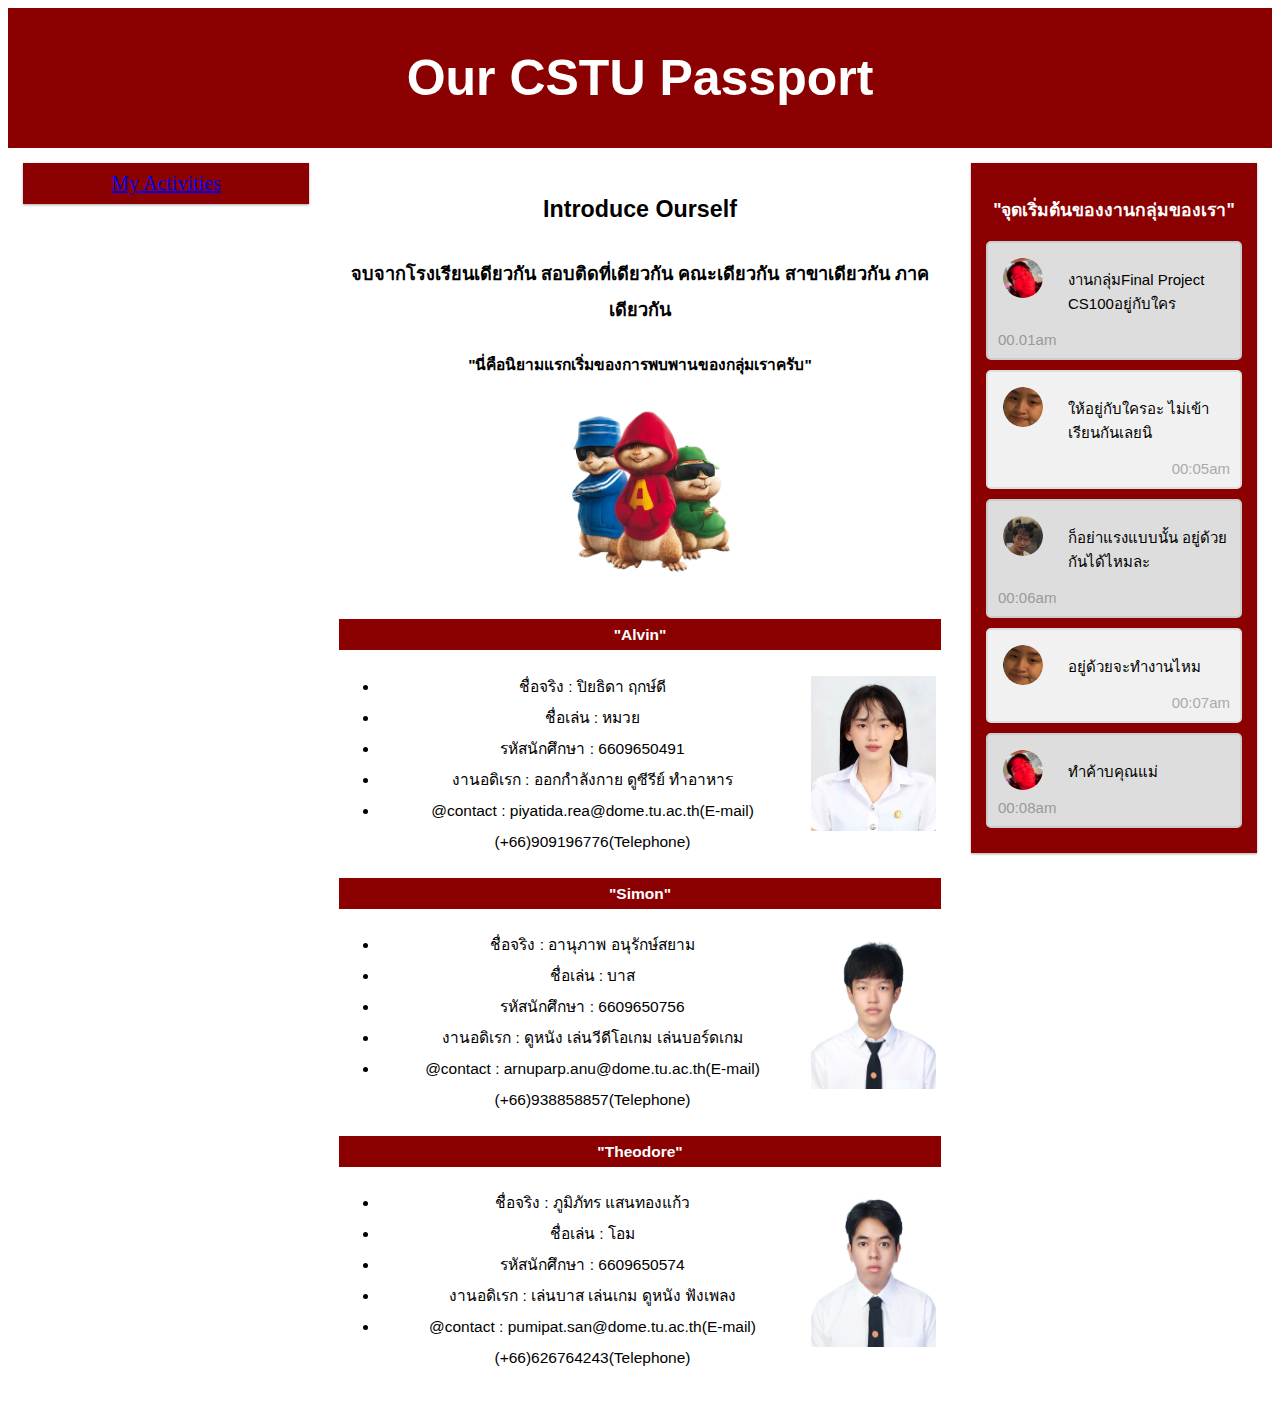
<file: index.html>
<!DOCTYPE html>
<html>
    <head>
        <title>OurCSTUpassport</title>
        <meta name="viewport" content="width=device-width, initial-scale=1">
        <meta charset="UTF-8">
        <link rel="stylesheet" href="CSS/css.css" type="text/css">
    </head>
    <body>    
          <div class="header">
            <h1><p>Our CSTU Passport</p></h1>
          </div>
        <div class="col-3 col-s-3 menu">
            <div class="row">
              <ul>
                <li><a href="myactivity.html"><span style="cursor:pointer"> My Activities </span></a></li>
              </ul>
            </div>
        </div>
        <div class="col-6 col-s-9">
            <div class="center">
            <h2><p>Introduce Ourself </p></h2> 
            <h3>จบจากโรงเรียนเดียวกัน สอบติดที่เดียวกัน คณะเดียวกัน สาขาเดียวกัน ภาคเดียวกัน</h3>

            <h4>"นี่คือนิยามแรกเริ่มของการพบพานของกลุ่มเราครับ"</h4>
            <center><img src="image/chipmunk.png" alt="เหล่าสหายชิปมั้ง" width="333px" height="188px"></center>
          
            <h4 class="quote">"Alvin"</h4>
            <ul><img class="img_right" src="image/muay.jpg" alt="รูปหมวย" width="135px" height="165px">
              <li>ชื่อจริง : ปิยธิดา ฤกษ์ดี</li>
              <li>ชื่อเล่น : หมวย</li>
              <li>รหัสนักศึกษา : 6609650491</li>
              <li>งานอดิเรก : ออกกำลังกาย ดูซีรีย์ ทำอาหาร</li>
              <li>@contact : piyatida.rea@dome.tu.ac.th(E-mail) (+66)909196776(Telephone)</li>
            </ul>
          
            <h4 class="quote">"Simon"</h4>
            <ul><img class="img_right" src="image/bas.jpg" alt="รูปบาส" width="135px" height="165px">
              <li>ชื่อจริง : อานุภาพ อนุรักษ์สยาม</li>
              <li>ชื่อเล่น : บาส</li>
              <li>รหัสนักศึกษา : 6609650756</li>
              <li>งานอดิเรก : ดูหนัง เล่นวีดีโอเกม เล่นบอร์ดเกม</li>
              <li>@contact : arnuparp.anu@dome.tu.ac.th(E-mail) (+66)938858857(Telephone)</li>
            </ul>

            <h4 class="quote">"Theodore"</h4>
            <ul><img class="img_right" src="image/oom.jpg" alt="รูปโอม" width="135px" height="165px">
              <li>ชื่อจริง : ภูมิภัทร แสนทองแก้ว</li>
              <li>ชื่อเล่น : โอม</li>
              <li>รหัสนักศึกษา : 6609650574</li>
              <li>งานอดิเรก : เล่นบาส เล่นเกม ดูหนัง ฟังเพลง</li>
              <li>@contact : pumipat.san@dome.tu.ac.th(E-mail) (+66)626764243(Telephone)</li>
            </ul>

            </div>
        </div>
        <div class="col-3 col-s-12 right">
                <div class="aside">  
                  <h3><span class="quote"><center>"จุดเริ่มต้นของงานกลุ่มของเรา"</center></span></h3>
                  <div class="container darker"><img src="image/oom-c.png" alt="รูปโอม" width="50px" height="50px"><p>งานกลุ่มFinal Project CS100อยู่กับใคร</p><span class="time-left">00.01am</span></div>
                  <div class="container"><img class="img_right" src="image/muay-c.png" alt="รูปหมวย" width="50px" height="50px"><p>ให้อยู่กับใครอะ ไม่เข้าเรียนกันเลยนิ</p><span class="time-right">00:05am</span></div>
                  <div class="container darker"><img src="image/bas-c.png" alt="รูปบาส" width="50px" height="50px"><p>ก็อย่าแรงแบบนั้น อยู่ด้วยกันได้ไหมละ</p><span class="time-left">00:06am</span></div>
                  <div class="container"><img class="img_right" src="image/muay-c.png" alt="รูปหมวย" width="50px" height="50px"><p>อยู่ด้วยจะทำงานไหม</p><span class="time-right">00:07am</span></div>
                  <div class="container darker"><img src="image/oom-c.png" alt="รูปโอม" width="50px" height="50px"><p>ทำค้าบคุณแม่</p><span class="time-left">00:08am</span></div>
                </div>
            </div>
          </div>
        
    </body>
</html>
</file>
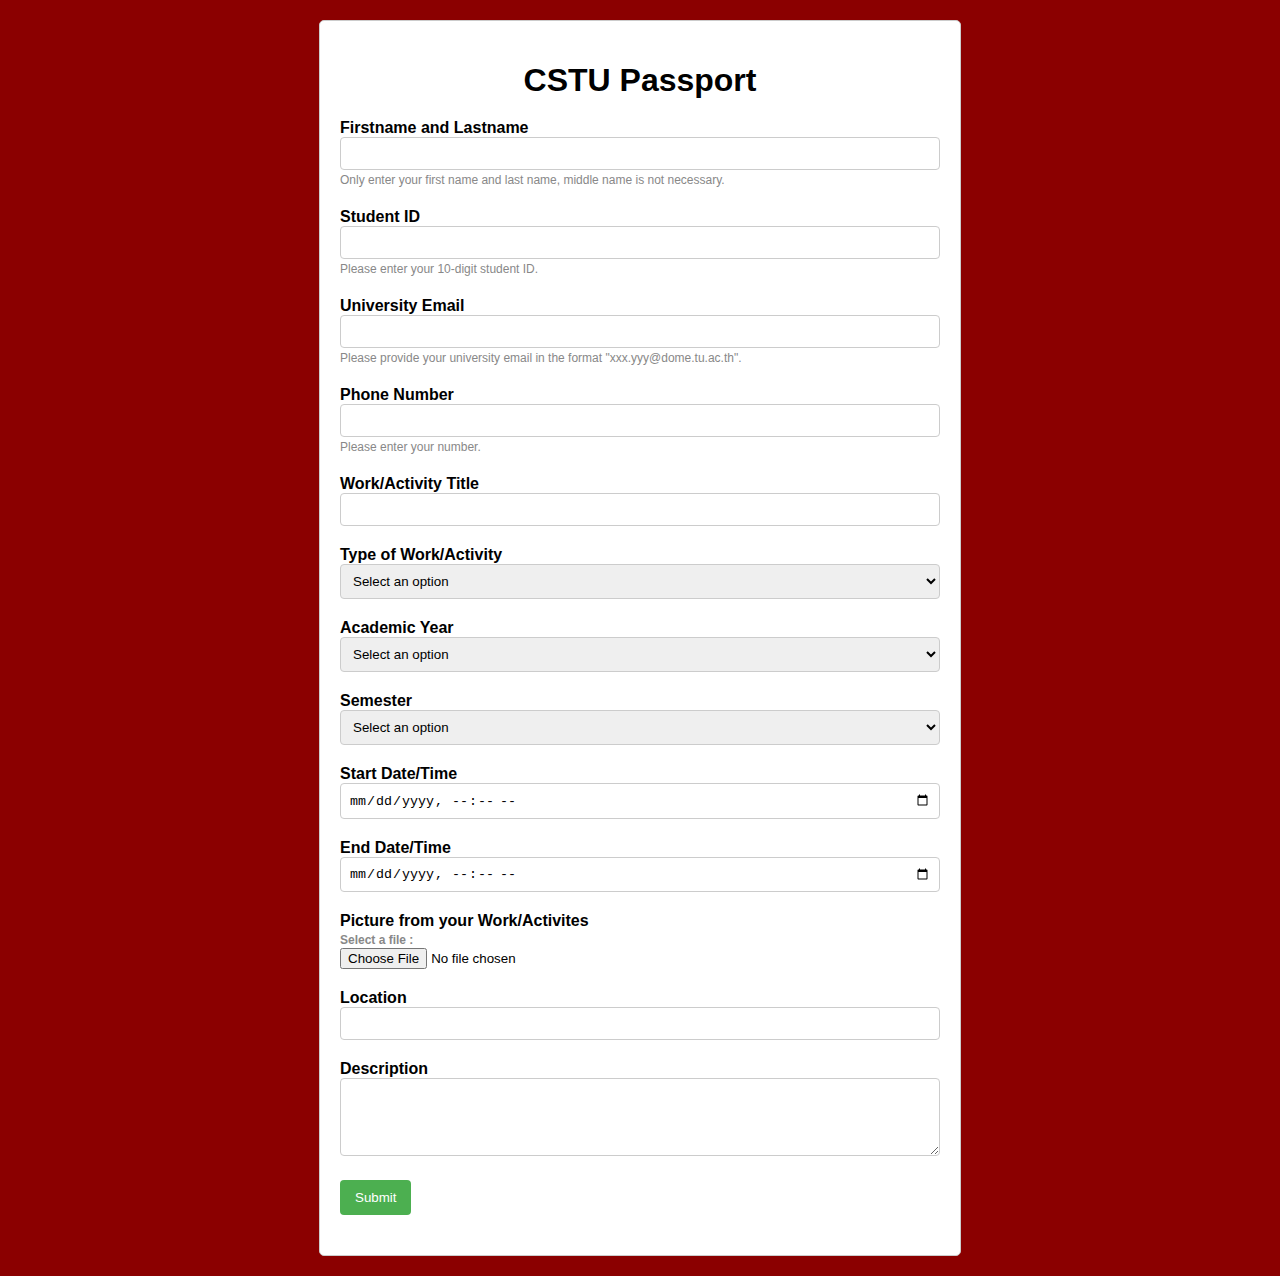
<file: myactivity.html>
<!DOCTYPE html>
<html lang="en">
<head>
  <meta charset="UTF-8">
  <meta name="viewport" content="width=device-width, initial-scale=1.0">
  <title>Forms - CSTU Passport</title>
  <link rel="stylesheet" href="CSS/js.css">
</head>

<body style="background-color:darkred;">
  <div class="form-container">
    <h1>CSTU Passport</h1>
    <form id="myForm" action="#" method="post">
      <div class="form-group">
        <label for="fullname">Firstname and Lastname</label>
        <input type="text" id="fullname" name="fullname" />
        <small>Only enter your first name and last name, middle name is not necessary.</small>
        <span id="fullnameError" class="error"></span>
      </div>
      
      <div class="form-group">
        <label for="studentID">Student ID</label>
        <input type="text" id="studentID" name="studentID" />
        <small>Please enter your 10-digit student ID.</small>
        <span id="studentIDError" class="error"></span>
      </div>
      
      <div class="form-group">
        <label for="email">University Email</label>
        <input type="email" id="email" name="email" />
        <small>Please provide your university email in the format "xxx.yyy@dome.tu.ac.th".</small>
        <span id="emailError" class="error"></span>
      </div>


      <div class="form-group">
        <label for="phoneNum">Phone Number</label>
        <input type="text" id="phoneNum" name="phoneNum" />
        <small>Please enter your number.</small>
        <span id="phoneNumError" class="error"></span>
    </div>
      
      <div class="form-group">
        <label for="workTitle">Work/Activity Title</label>
        <input type="text" id="workTitle" name="workTitle" />
      </div>
      

      <div class="form-group">
        <label for="activityType">Type of Work/Activity</label>
        <select id="activityType" name="activityType">
          <option value="" disabled selected>Select an option</option>
          <option value="Course">Course</option>
          <option value="Activity">Activity</option>
          <option value="Work">Work</option>
          <option value="Research">Research</option>
          <option value="Sports">Sports</option>
          <option value="Competition">Competition</option>
          <option value="Computer Science">Computer Science</option>
        </select>
      </div>
      
      <div class="form-group">
        <label for="academicYear">Academic Year</label>
        <select id="academicYear" name="academicYear">
          <option value="" disabled selected>Select an option</option>
          <option value="2561">2561</option>
          <option value="2562">2562</option>
          <option value="2563">2563</option>
          <option value="2564">2564</option>
          <option value="2565">2565</option>
          <option value="2566">2566</option>
          <option value="2567">2567</option>
          <option value="2568">2568</option>
          <option value="2569">2569</option>
        </select>
      </div>

      <div class="form-group">
        <label for="semester">Semester</label>
        <select id="semester" name="semester">
          <option value="" disabled selected>Select an option</option>
          <option value="1">1</option>
          <option value="2">2</option>
          <option value="Summer">Summer</option>
        </select>
      </div>

      <div class="form-group">
        <label for="startDate">Start Date/Time</label>
        <input type="datetime-local" id="startDate" name="startDate" />
      </div>

      <div class="form-group">
        <label for="endDate">End Date/Time</label>
        <input type="datetime-local" id="endDate" name="endDate" />
      </div>

      <div class="form-group">
        <label for="image">Picture from your Work/Activites<br><small>Select a file :</small></label>
        <input type="file" id="image" name="image" />
      </div>

      <div class="form-group">
        <label for="location">Location</label>
        <input type="text" id="location" name="location" />
      </div>

      <div class="form-group">
        <label for="description">Description</label>
        <textarea id="description" name="description" rows="4"></textarea>
      </div>

      <div class="form-group">
        <input type="submit" value="Submit" />
      </div>
    </form>
  </div>

  <script src="script.js"></script>
</body>
</html>
</file>
<file: CSS/css.css>
*{
    box-sizing: border-box;
  }

  .row::after {
    content: "";
    clear: both;
    display: table;
  }
  
  [class*="col-"] {
    float: left;
    padding: 15px;
    font-size: 20px;
  }
  .menu ul {
    list-style-type: style type;
    margin: 0;
    padding: 0;
  }
  
  .menu li {
    padding: 9px;
    margin-bottom: 7px;
    background-color:darkred;
    text-align: center;
    color: white;
    box-shadow: 0 1px 3px rgba(0,0,0,0.12), 0 1px 2px rgba(0,0,0,0.24);
  }
  
 
  
  .menu li:hover {
    background-color: rgb(226, 186, 54);
  }

  /* For mobile phones: */
  [class*="col-"] {
    width: 100%;
  }
  
  @media only screen and (min-width: 600px) {
    /* For tablets: */
    .col-s-1 {width: 8.33%;}
    .col-s-2 {width: 16.66%;}
    .col-s-3 {width: 25%;}
    .col-s-4 {width: 33.33%;}
    .col-s-5 {width: 41.66%;}
    .col-s-6 {width: 50%;}
    .col-s-7 {width: 58.33%;}
    .col-s-8 {width: 66.66%;}
    .col-s-9 {width: 75%;}
    .col-s-10 {width: 83.33%;}
    .col-s-11 {width: 91.66%;}
    .col-s-12 {width: 100%;}
  }
  @media only screen and (min-width: 768px) {
    /* For desktop: */
    .col-1 {width: 8.33%;}
    .col-2 {width: 16.66%;}
    .col-3 {width: 25%;}
    .col-4 {width: 33.33%;}
    .col-5 {width: 41.66%;}
    .col-6 {width: 50%;}
    .col-7 {width: 58.33%;}
    .col-8 {width: 66.66%;}
    .col-9 {width: 75%;}
    .col-10 {width: 83.33%;}
    .col-11 {width: 91.66%;}
    .col-12 {width: 100%;}
  }

.header {
    background-color:darkred;
    background-attachment: fixed;
    
    text-align: center;
    padding: 70px;
    display: flex;
    justify-content: center;
    height: 60px;
    color:white;
    font-size: 25px;
    font-family: 'Segoe UI', Verdana, sans-serif;
    align-items: center;
}
.aside{
    color: black;
    font-size: 15px;
    font-family: 'Anuphan', Segoe UI, Verdana, sans-serif;
    border-color:white;
    padding: 15px;
    box-shadow: 0 1px 3px rgba(0,0,0,0.12), 0 1px 2px rgba(0,0,0,0.24);
    background-color: darkred;
    align-items: center;
}

.footer{
    background-color: white;
    padding: 10px;
    color: black;
    font-size: small;
    font-family: 'Anuphan', Segoe UI, Verdana, sans-serif;
}
.center{
    background-color: white;
    color:black;
    font-size: 15.5px;
    font-family: 'Anuphan', Segoe UI, Verdana, sans-serif;
    line-height: 2;
    text-align: center;
}
img {
    padding: 5px;
}
.img_right{
  float: right;
}
.quote{
  text-align: center;
  background-color:darkred;
  color: white;
}



/* Chat containers */
.container {
  border: 2px solid #dedede;
  background-color: #f1f1f1;
  border-radius: 5px;
  padding: 10px;
  margin: 10px 0;
}

/* Darker chat container */
.darker {
  border-color: #ccc;
  background-color: #ddd;
}

/* Clear floats */
.container::after {
  content: "";
  clear: both;
  display: table;
}

/* Style images */
.container img {
  float: left;
  margin-right: 20px;
  border-radius: 50%;
}

/* Style the right image */
.container img.right {
  float: right;
  margin-left: 20px;
  margin-right:0;
}

/* Style time text */
.time-right {
  float: right;
  color: #aaa;
}

/* Style time text */
.time-left {
  float: left;
  color: #999;
}

.progress {
  height: 10px;
  background: #111;
  width: 100%;
  position: fixed;
  top: 0;
  left: 0;
}

.progress__highlight {
  transition: width 0.15s linear;
  background: #4b9aaa;
  height: 100%;
  width: 0%;
}
</file>
<file: CSS/js.css>
body {
    font-family: Arial, sans-serif;
  }
  
  .form-container {
    max-width: 600px;
    margin: 20px auto;
    padding: 20px;
    border: 1px solid #ccc;
    border-radius: 5px;
    background-color: white;
  }
  
  
  .form-container h1 {
    text-align: center;
    margin-bottom: 20px;
  }
  
  .form-group {
    margin-bottom: 20px;
  }
  
  .form-group label {
    display: block;
    font-weight: bold;
  }
  
  .form-group input[type="text"],
  .form-group input[type="email"],
  .form-group select,
  .form-group textarea,
  .form-group input[type="datetime-local"] {
    width: 100%;
    padding: 8px;
    border: 1px solid #ccc;
    border-radius: 4px;
    box-sizing: border-box;
  }
  
  .form-group textarea {
    resize: vertical;
  }
  
  .form-group select {
    width: 100%;
  }
  
  .form-group input[type="submit"] {
    background-color: #4caf50;
    color: white;
    padding: 10px 15px;
    border: none;
    border-radius: 4px;
    cursor: pointer;
  }
  
  .form-group small {
    font-size: 12px;
    color: #888;
  }
  
  
  .form-group {
    position: relative;
  }
  
  .error {
    color: red;
    display: block;
    margin-top: 5px;
  }
</file>
